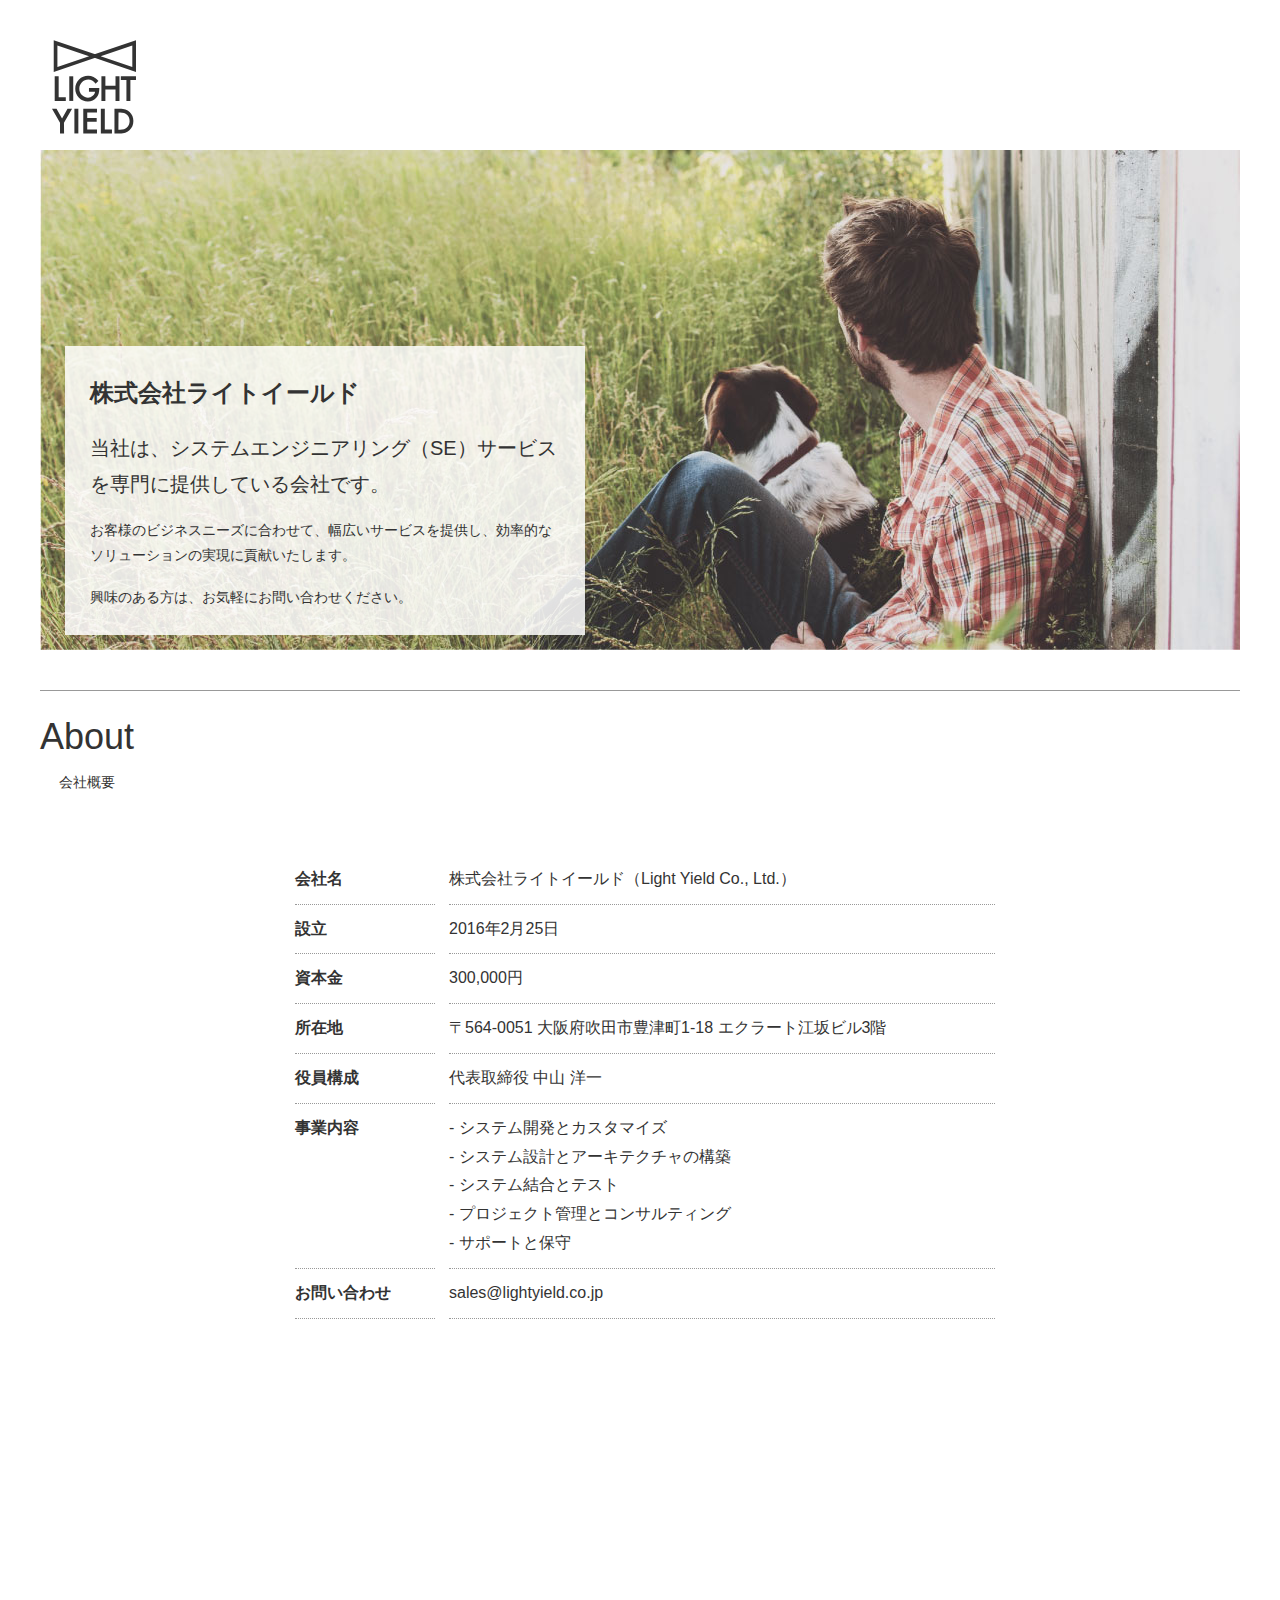
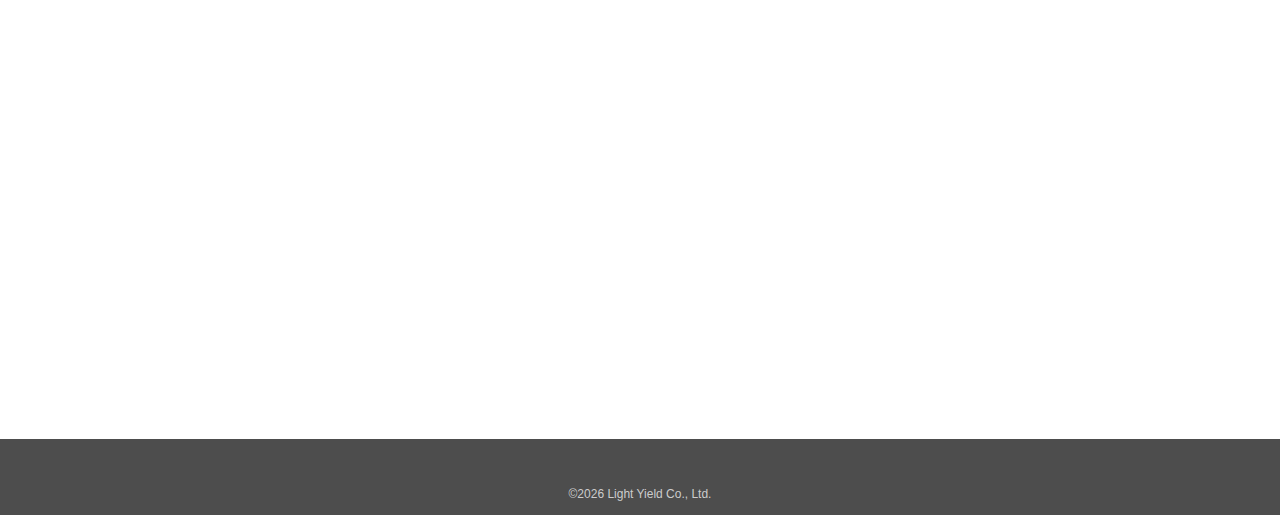
<file: index.html>
<!DOCTYPE html>
<html lang="ja">
<head prefix="og: http://ogp.me/ns# fb: http://ogp.me/ns/fb# article: http://ogp.me/ns/article#">
  <meta charset="UTF-8">
  <title>株式会社ライトイールド</title>
  <meta property="og:type" content="website"/>
  <meta property="og:title" content="株式会社ライトイールド"/>
  <meta property="og:description" content="株式会社ライトイールドは、システムエンジニアリング（SE）サービスを専門に提供している会社です。" />
  <meta property="og:image" content="https://lightyield.co.jp/img/header_portrait.jpg" />
  <meta property="og:url" content="https://lightyield.co.jp/" />
  <meta property="og:site_name" content="株式会社ライトイールド"/>
  <meta http-equiv="X-UA-Compatible" content="IE=edge">
  <meta name="viewport" content="initial-scale=1.0">
  <meta content="株式会社ライトイールド" name="title">
  <meta content="株式会社ライトイールドは、システムエンジニアリング（SE）サービスを専門に提供している会社です。" name="description">
  <meta content='システム開発,プロジェクト管理' name='keywords'>
  <link rel="stylesheet" href="css/base.css">
  <!--[if lte IE 9]>
  <script src="https://cdnjs.cloudflare.com/ajax/libs/html5shiv/3.7.3/html5shiv.min.js"></script>
  <link rel="stylesheet" href="css/ie-base.css">
  <![endif]-->
  <script>
    document.addEventListener('DOMContentLoaded', function() {
      updateCopyright();
    });

    function getCurrentYear() {
      return new Date().getFullYear();
    }

    function updateCopyright() {
      var currentYear = getCurrentYear();
      var copyrightElement = document.getElementById('copyright');
      if (copyrightElement) {
        copyrightElement.innerHTML = '&copy;' + currentYear + ' Light Yield Co., Ltd.';
      }
    };
  </script>
</head>

<body>
  <header id="header">
    <div class="header_cont">
      <h1 class="header_heading">
        <svg version="1.1" id="header_logo" xmlns="http://www.w3.org/2000/svg" xmlns:xlink="http://www.w3.org/1999/xlink" x="0px" y="0px"
          viewBox="456.5 0 87 97" xml:space="preserve">
          <g>
            <title>株式会社ライトイールド</title>
            <desc>株式会社ライトイールドロゴ</desc>
            <path class="hl0" d="M458.3,33.2v-33l48.3,16.5L458.3,33.2z M462.1,5.6V28l32.8-11.2L462.1,5.6z"/>
            <path class="hl0" d="M543.5,33.2l-48.3-16.5l48.3-16.5V33.2z M506.9,16.8l32.8,11.2V5.6L506.9,16.8z"/>
            <g>
              <path class="hl0" d="M470.8,63.1h-11.5V37.6h4.1v21.6h7.4V63.1z"/>
              <path class="hl0" d="M478.5,63.1h-4.1V37.6h4.1V63.1z"/>
              <path class="hl0" d="M493.6,63.6c-3.5,0-6.6-1.3-9.2-3.9c-2.5-2.6-3.8-5.7-3.8-9.3c0-3.7,1.3-6.8,3.9-9.4s5.7-3.9,9.4-3.9c2,0,3.9,0.4,5.6,1.2c1.6,0.8,3.3,2.1,4.9,4l0.1,0.1l-2.9,2.8l-0.1-0.1c-2-2.7-4.5-4.1-7.4-4.1c-2.6,0-4.8,0.9-6.6,2.7c-1.8,1.8-2.7,4-2.7,6.7c0,2.7,1,5,3,6.8c1.8,1.6,3.9,2.5,6,2.5c1.8,0,3.5-0.6,4.9-1.9c1.4-1.2,2.2-2.6,2.4-4.3h-6.3v-3.9h10.7v1c0,1.9-0.2,3.6-0.7,5.1c-0.4,1.4-1.2,2.7-2.2,3.8C500.3,62.2,497.3,63.6,493.6,63.6z"/>
              <path class="hl0" d="M526.4,63.1h-4.1V51.4h-10.5v11.7h-4.1V37.6h4.1v9.8h10.5v-9.8h4.1V63.1z"/>
              <path class="hl0" d="M537.7,63.1h-4.1V41.5h-5.8v-3.9h15.7v3.9h-5.8V63.1z"/>
            </g>
            <g>
              <path class="hl0" d="M469,96.8h-4.2v-11l-8.3-14.5h4.7l5.7,9.9l5.7-9.9h4.7l-8.4,14.5L469,96.8L469,96.8z"/>
              <path class="hl0" d="M483.8,96.8h-4.1V71.2h4.1V96.8z"/>
              <path class="hl0" d="M503.1,96.8h-14.2V71.2h14.2v3.9H493v5.7h9.8v3.9H493v8.1h10.1V96.8z"/>
              <path class="hl0" d="M518.6,96.8h-11.5V71.2h4.1v21.6h7.4V96.8z"/>
              <path class="hl0" d="M526.6,96.8h-5.4V71.2h5.4c2.5,0,4.6,0.3,6,0.8c1.6,0.5,3,1.3,4.3,2.5c2.6,2.4,3.9,5.6,3.9,9.5s-1.4,7.1-4.1,9.5c-1.4,1.2-2.8,2.1-4.3,2.5C531.2,96.6,529.2,96.8,526.6,96.8z M525.3,92.9h1.6c1.7,0,3.1-0.2,4.2-0.5c1.1-0.4,2.1-1,3-1.8c1.8-1.7,2.8-3.9,2.8-6.5c0-2.7-0.9-4.9-2.7-6.6c-1.6-1.5-4.1-2.3-7.2-2.3h-1.6L525.3,92.9L525.3,92.9z"/>
            </g>
          </g>
        </svg>
      </h1>
    </div>
    <div class="header_img">
      <img src="img/header_portrait.jpg" alt="株式会社ライトイールドのイメージ" />
      <div class="comment_cont">
        <p class="comment-level01">株式会社ライトイールド</p>
        <p class="comment-level02">当社は、システムエンジニアリング（SE）サービスを専門に提供している会社です。</p>
        <p class="comment-level03">お客様のビジネスニーズに合わせて、幅広いサービスを提供し、効率的なソリューションの実現に貢献いたします。</p>
        <p class="comment-level03">興味のある方は、お気軽にお問い合わせください。</p>
      </div>
    </div>
  </header>  

  <section id="about">
    <div class="main_cont">
      <h1 class="section_heading section_heading-works">
        <span class="section_heading_en">About</span>
        <span class="section_heading_ja">会社概要</span>
      </h1>
      <div class="about_wrapper">
        <dl class="about_cont">
          <dt>会社名</dt>
          <dd>株式会社ライトイールド（Light Yield Co., Ltd.）</dd>
          <dt>設立</dt>
          <dd>2016年2月25日</dd>
          <dt>資本金</dt>
          <dd>300,000円</dd>
          <dt>所在地</dt>
          <dd>〒564-0051 大阪府吹田市豊津町1-18 エクラート江坂ビル3階</dd>
          <dt>役員構成</dt>
          <dd>代表取締役 中山 洋一</dd>
          <dt>事業内容</dt>
          <dd>
            - システム開発とカスタマイズ<br>
            - システム設計とアーキテクチャの構築<br>
            - システム結合とテスト<br>
            - プロジェクト管理とコンサルティング<br>
            - サポートと保守<br>
          </dd>
          <dt>お問い合わせ</dt>
          <dd>sales@lightyield.co.jp</dd>
        </dl>
      </div>
    </div>
  </section>

  <section id="map">
    <div class="map_cont">
      <div id="map_canvas" class="map_canvas">
        <iframe class="map_canvas"
          src="https://www.google.com/maps/embed?pb=!1m18!1m12!1m3!1d3277.811943051813!2d135.4942267756632!3d34.760329780011055!2m3!1f0!2f0!3f0!3m2!1i1024!2i768!4f13.1!3m3!1m2!1s0x6000e4fa82500001%3A0xbe42a6db142637b8!2z5qCq5byP5Lya56S-44Op44Kk44OI44Kk44O844Or44OJ!5e0!3m2!1sja!2sjp!4v1708676127987!5m2!1sja!2sjp"
          frameborder="0"
          style="border:0"
          allowfullscreen="" 
          loading="lazy"
          referrerpolicy="no-referrer-when-downgrade">
        </iframe>
      </div>
    </div>
  </section>
  
  <footer id="footer">
    <div class="footer_wrapper">
      <p class="copyRight" id="copyright"></p>
    </div>
  </footer>
</body>
</html>
</file>
<file: css/base.css>
/*reset*/
article,aside,details,figcaption,figure,footer,header,hgroup,hr,menu,nav,section{display:block}a,hr{padding:0}abbr,address,article,aside,audio,b,blockquote,body,canvas,caption,cite,code,dd,del,details,dfn,div,dl,dt,em,fieldset,figcaption,figure,footer,form,h1,h2,h3,h4,h5,h6,header,hgroup,html,i,iframe,img,ins,kbd,label,legend,li,mark,menu,nav,object,ol,p,pre,q,samp,section,small,span,strong,sub,summary,sup,table,tbody,td,tfoot,th,thead,time,tr,ul,var,video{margin:0;padding:0;border:0;outline:0;font-size:100%;vertical-align:baseline;background:0 0}ins,mark{background-color:#ff9;color:#000}body{line-height:1}nav ul{list-style:none}blockquote,q{quotes:none}blockquote:after,blockquote:before,q:after,q:before{content:'';content:none}a{margin:0;font-size:100%;vertical-align:baseline;background:0 0}ins{text-decoration:none}mark{font-style:italic;font-weight:700}del{text-decoration:line-through}abbr[title],dfn[title]{border-bottom:1px dotted;cursor:help}table{border-collapse:collapse;border-spacing:0}hr{height:1px;border:0;border-top:1px solid #ccc;margin:1em 0}input,select{vertical-align:middle}

/*element*/
body{background: #fff;color:#333;font-size:14px;font-size:0.875rem;font-family: "メイリオ", Meiryo, "Hiragino Kaku Gothic Pro", "ヒラギノ角ゴ Pro W3","ＭＳ Ｐゴシック", Helvetica, Arial, Verdana, "Lucida Grande", "Lucida Sans Unicode",sans-serif;line-height:1.8;}
a{outline: none;color:#09f;}
a img{border:none;}
img{max-width: 100%;height: auto;width /***/:auto;}
svg{max-width: 100%;height: auto;width /***/:auto;}

/*svg用*/
.fbh{fill:#4d4d4d;}.fbf{fill:#ccc;}.hl0{fill:#333;}.st0{fill:#ccc;}

/*header*/
.header_cont{position: relative;max-width: 1200px;width: 100%;margin:20px auto 16px;display:-webkit-flex;display:flex;-webkit-align-items: flex-end;align-items: flex-end;-webkit-flex-wrap: wrap; flex-wrap:wrap;}
.header_heading{width: 40px;height:45px;padding:0 8px;}
.header_img{position: relative;max-width: 1200px;width: 100%;margin:0 auto;}
.comment_cont{line-height:1.8;width:98%;max-width:600px;margin:15px auto;}
.comment-level01{font-size: 18px;font-size: 1.125rem;font-weight: bolder;}
.comment-level02{font-size: 16px;font-size: 1rem;padding-top:12px;}
.comment-level03{font-size: 14px;font-size: 0.875rem;padding-top:12px;}

/*main*/
.main_cont{position: relative;max-width: 1200px;width: 98%;margin:30px auto;padding:14px 0 30px;border-top:#999 1px solid;}
.section_heading{display: table;margin:0 0 60px;text-align: center;}
.section_heading_en{display: table-row;font-size: 36px;font-family: Arial;font-weight: normal;}
.section_heading_ja{display: table-row;font-size: 14px;font-family: "メイリオ", Meiryo;font-weight: normal;}

/*about*/
.about_wrapper{padding-left: 10px;}
.about_cont dt{font-weight: bold;padding-top:10px;}
.about_cont dd{padding-bottom:10px;}

/*map*/
.map_canvas{max-width:1200px;width: 100%;height:300px;margin:0 auto;}
.map_cont{padding-bottom:40px;}

/*footer*/
.footer_wrapper{background-color: #4d4d4d;color:#ccc;margin-top:20px;padding:15px 0 10px;}
.copyRight{padding:30px 0 0;text-align: center;font-size: 12px;font-size: 0.75rem;}

@media screen and ( min-width : 480px ) {
/*header*/
.header_heading{width: 60px;height:67px;padding:0 8px;}
}

@media screen and ( min-width : 768px ) {
body{font-size:16px;font-size:1rem;}

/*header*/
.header_cont{margin:30px auto 16px;}

/*main*/
.main_cont{padding:14px 0 70px;}

/*about*/
.about_wrapper{max-width: 700px;width: 98%;margin:0 auto;}
.about_cont{display:-webkit-flex;display:flex;-webkit-flex-wrap: wrap;flex-wrap: wrap;-webkit-justify-content: space-between; justify-content: space-between;}
.about_cont dt{width: 20% ;padding:10px 0;border-bottom:1px #999 dotted;}
.about_cont dd{width: 78%;padding:10px 0;border-bottom:1px #999 dotted;}
}

@media screen and ( min-width : 900px ) {
/*header*/
.header_cont{margin:40px auto 16px;-webkit-flex-wrap: nowrap;flex-wrap: nowrap;}
.header_heading{width:84px;height:94px;padding:0 12px;}
.comment_cont{position: absolute;bottom:20px;left:10px;width:530px;padding:20px;margin: 0;background-color:#fff;background-color:rgba(255,255,255,0.85);line-height:1.6;}
.comment-level01{font-size: 24px;font-size: 1.5rem;font-weight: bolder;}

/*map*/
.map_canvas{width: 100%;height:500px;}

/*footer*/
.footer_wrapper{margin-top:80px;}
}

@media screen and ( min-width : 1024px ) {
/*header*/
.comment_cont{bottom:25px;left:25px;width:500px;padding:15px;line-height:1.8;}
}

@media screen and ( min-width : 1200px ) {
/*header*/
.comment_cont{width:470px;padding:25px;}
.comment-level02{font-size: 20px;font-size: 1.25rem;padding-top:16px;}
.comment-level03{font-size: 14px;font-size: 0.875rem;padding-top:16px;}
}
</file>
<file: css/ie-base.css>
/*reset*/
article,aside,details,figcaption,figure,footer,header,hgroup,hr,menu,nav,section{display:block}a,hr{padding:0}abbr,address,article,aside,audio,b,blockquote,body,canvas,caption,cite,code,dd,del,details,dfn,div,dl,dt,em,fieldset,figcaption,figure,footer,form,h1,h2,h3,h4,h5,h6,header,hgroup,html,i,iframe,img,ins,kbd,label,legend,li,mark,menu,nav,object,ol,p,pre,q,samp,section,small,span,strong,sub,summary,sup,table,tbody,td,tfoot,th,thead,time,tr,ul,var,video{margin:0;padding:0;border:0;outline:0;font-size:100%;vertical-align:baseline;background:0 0}ins,mark{background-color:#ff9;color:#000}body{line-height:1}nav ul{list-style:none}blockquote,q{quotes:none}blockquote:after,blockquote:before,q:after,q:before{content:'';content:none}a{margin:0;font-size:100%;vertical-align:baseline;background:0 0}ins{text-decoration:none}mark{font-style:italic;font-weight:700}del{text-decoration:line-through}abbr[title],dfn[title]{border-bottom:1px dotted;cursor:help}table{border-collapse:collapse;border-spacing:0}hr{height:1px;border:0;border-top:1px solid #ccc;margin:1em 0}input,select{vertical-align:middle}
/*element*/
body{background: #fff;color:#333;font-size:16px;font-size:1rem;font-family: "メイリオ", Meiryo, "Hiragino Kaku Gothic Pro", "ヒラギノ角ゴ Pro W3","ＭＳ Ｐゴシック", Helvetica, Arial, Verdana, "Lucida Grande", "Lucida Sans Unicode",sans-serif;line-height:1.8;}

a{outline: none;color:#09f;}
a img{border:none;}
img{max-width: 100%;height: auto;width /***/:auto;}
svg{max-width: 100%;height: auto;width /***/:auto;}
/*svg用*/
.fbh{fill:#4D4D4D;}.fbf{fill:#ccc;}.hl0{fill:#333;}.st0{fill:#ccc;}

.clearfix:before,.clearfix:after {content:"";display:table;} 
.clearfix:after {clear:both;} 
.clearfix { zoom:1;}

/*header*/
.header_cont{position: relative;max-width: 1200px;width: 100%;margin:40px auto 16px;}
.header_cont:before,.header_cont:after {content:"";display:table;} 
.header_cont:after {clear:both;} 
.header_cont { zoom:1;}
.header_heading{width:84px;height:94px;padding:0 12px;float:left;overflow:hidden;}
.header_img{position: relative;max-width: 1200px;width: 100%;margin:0 auto;}
.comment_cont{position: absolute;bottom:20px;left:10px;width:530px;padding:20px;margin: 0;background-color:#fff;background-color:rgba(255,255,255,0.85);line-height:1.6;}
.comment-level01{font-size: 24px;font-size: 1.5rem;font-weight: bolder;}
.comment-level02{font-size: 16px;font-size: 1rem;padding-top:12px;}
.comment-level03{font-size: 14px;font-size: 0.875rem;padding-top:12px;}

/*main*/
.main_cont{position: relative;max-width: 1200px;width: 98%;margin:30px auto;padding:14px 0 70px;border-top:#999 1px solid;}
.section_heading{display: table;margin:0 0 60px;text-align: center;}
.section_heading_en{display: table-row;font-size: 36px;font-family: Arial;font-weight: normal;}
.section_heading_ja{display: table-row;font-size: 14px;font-family: "メイリオ", Meiryo;font-weight: normal;}

/*about*/
.about_wrapper{max-width: 700px;width: 98%;margin:0 auto;padding-left: 10px;}
.about_cont:before,.about_cont:after {content:"";display:table;} 
.about_cont:after {clear:both;} 
.about_cont { zoom:1;}
.about_cont dt{width: 20% ;float:left;padding:10px 0;font-weight: bold;border:none;border-top:1px #999 dotted;}
.about_cont dd{width: 77%;float:left;margin-left:1%;padding:10px 0;border:none;border-top:1px #999 dotted;}

/*map*/
.map_canvas{max-width:1200px;width: 100%;height:500px;margin:0 auto;}
.map_cont{padding-bottom:40px;}

/*footer*/
.footer_wrapper{background-color: #4d4d4d;color:#ccc;margin-top:80px;padding:15px 0 10px;}
.copyRight{padding:30px 0 0;text-align: center;font-size: 12px;font-size: 0.75rem;}
</file>
